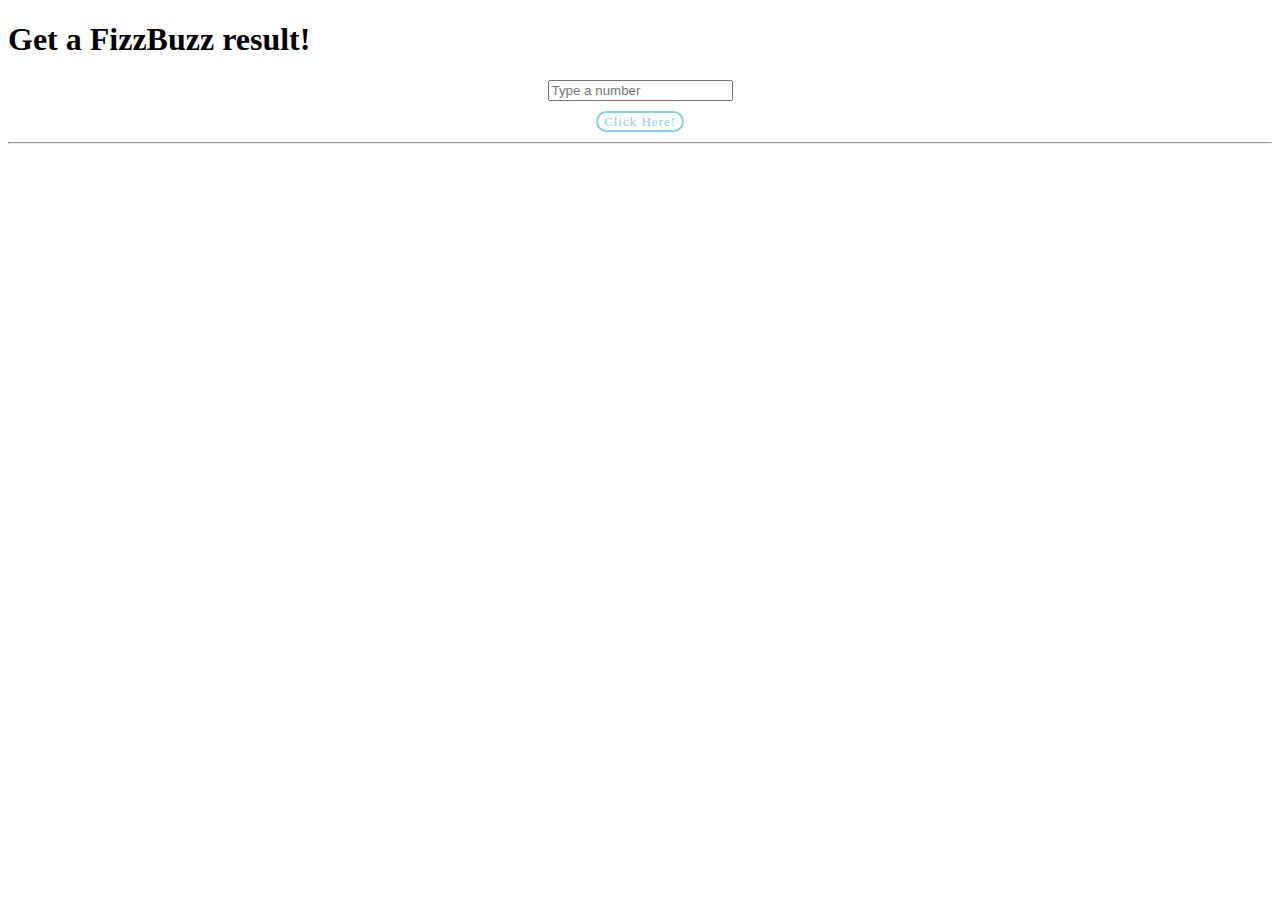
<file: project_js/lat1/index.html>
<!DOCTYPE html>
<html>
    <head>
        <!-- CSS only -->
        <link href="https://cdn.jsdelivr.net/npm/bootstrap@5.2.3/dist/css/bootstrap.min.css" rel="stylesheet" integrity="sha384-rbsA2VBKQhggwzxH7pPCaAqO46MgnOM80zW1RWuH61DGLwZJEdK2Kadq2F9CUG65" crossorigin="anonymous">

        <style type="text/css">
            span {
                /* margin: 10px 10px; */
                margin: 10px auto;
                display: table;
            }
            .btn {
                margin-left: 10px;
                margin-right: 10px;
            }
            .btn-info {
                font-family: Raleway-SemiBold;
                font-size: 13px;
                color: rgba(91, 192, 222, 0.75);
                letter-spacing: 1px;
                line-height: 15px;
                border: 2px solid rgba(91, 192, 222, 0.75);
                border-radius: 20px;
                background: transparent;
                transition: all 0.3s ease 0s;
            }

            .btn-info:hover {
                color: #FFF;
                background: rgba(91, 192, 222, 0.75);
                border: 2px solid rgba(91, 192, 222, 0.75);
            }
        </style>
    </head>
    <body>
        <div class="container text-center">
            <div class="row">
                <h1>Get a FizzBuzz result!</h1>
                <span ><input class="form-control form-rounded" type="text" id="inputText" placeholder="Type a number" ></span>
                <span ><button type="button" class="btn btn-info" onclick="btnResultClick()" >Click Here!</button></span>
                <hr>
                <p id="hasil"></p>
            </div>
        </div>

        <script>
            

            function btnResultClick(){
                let inputText = document.getElementById("inputText").value;
                let hasil = document.getElementById("hasil");
                let p = document.createComment("p");

                if((!/^[0-9]+$/.test(inputText)) || inputText == '0'){
                    alert("Hanya boleh diinput dengan angka > 0");
                    var textHasil ='';
                } else {

                    if (inputText % 3 == 0) {
                        var textHasil = inputText + ' is Fizz!' + "<br>";                 
                    }
                    if (inputText % 5 == 0) {
                        var textHasil = inputText + ' is Buzz!' + "<br>";                 
                    }
                    if (inputText % 5 == 0 && inputText % 3 == 0) {
                        var textHasil = inputText + ' is FizzBuzz!' + "<br>";                 
                    }
                    if (!((inputText % 5 == 0 && inputText % 3 == 0) || inputText % 3 == 0 || inputText % 5 == 0)) {
                        var textHasil = inputText + "<br>";                 
                    }
                }

                
                console.log(textHasil);
                document.getElementById("hasil").innerHTML += textHasil ;

            }

        </script>
    </body>
</html>
</file>
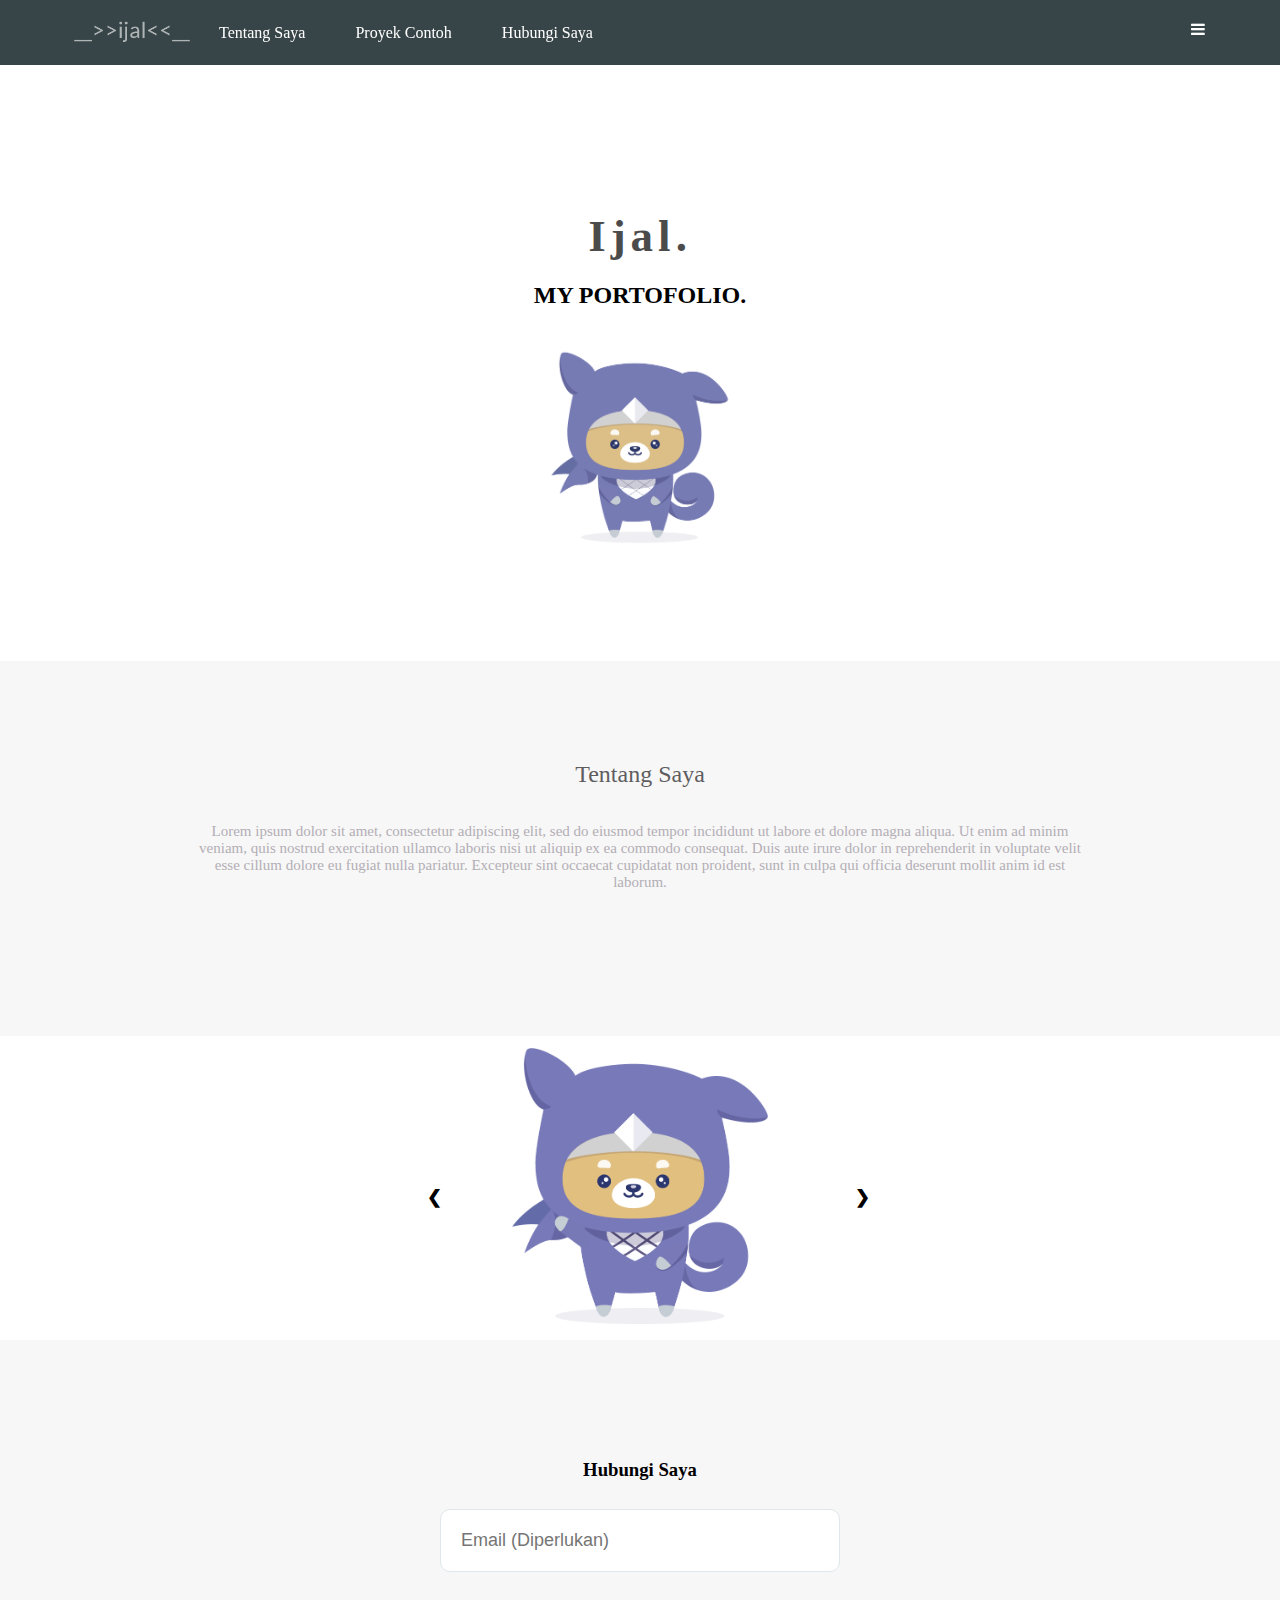
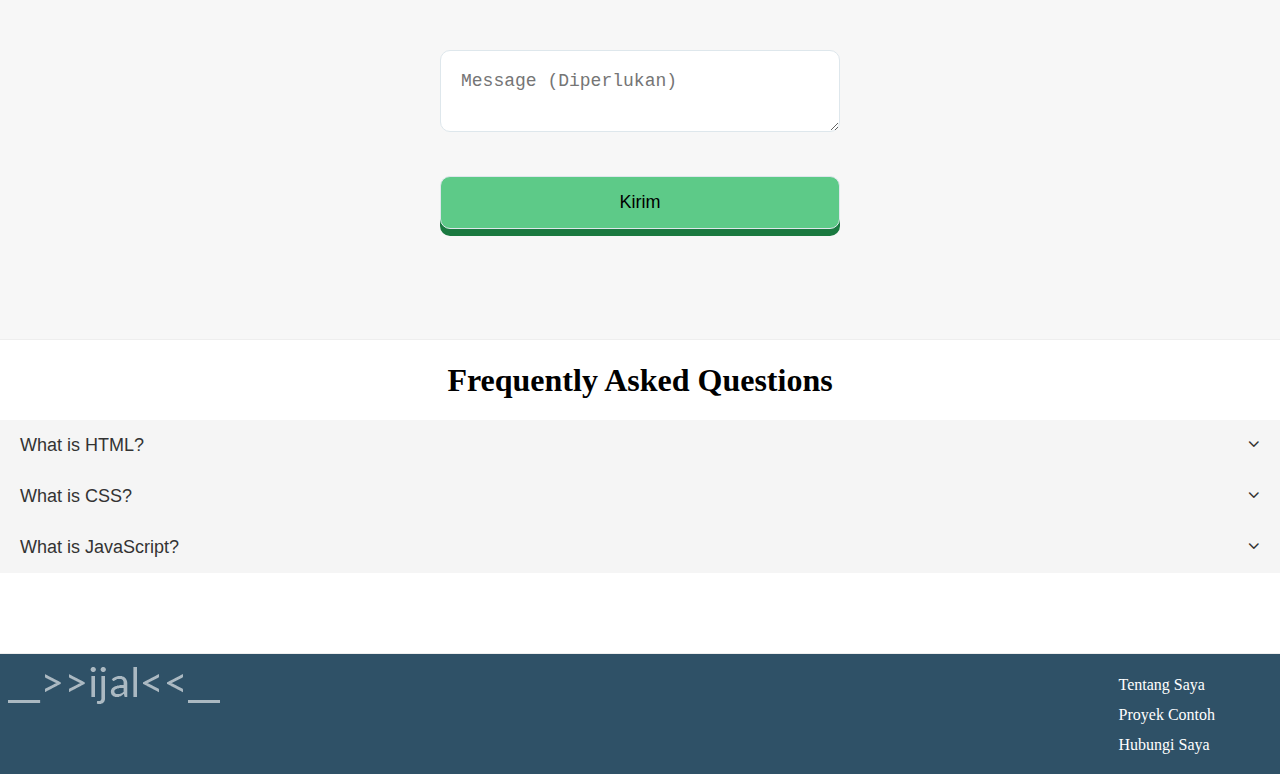
<file: project_js/lat2/index.html>
<!DOCTYPE html>
<html>
  <head>
    <meta property="og:type" content="website" />
    <meta property="og:image" content="img/ogp.png" />
    <meta property="og:url" content="https://syafrizalry.github.io/proyek_html1/" />
    <meta property="og:title" content="Ijal | Learn to code..." />
    <meta property="og:description" content="Lagi belajar coding..." />
    <meta charset="utf-8">
    <meta name="description" content="Ini adalah Frontend Developer Course">
    <meta name="keywords" content="Frontend, HTML, CSS, JavaScript, React, Git">
    <meta name="author" content="Guru Domba">
    <meta name="viewport" content="width=device-width, initial-scale=1.0">

    <title>Progate</title>
    <link rel="stylesheet" href="stylesheet.css">
    <link rel="stylesheet" href="responsive.css">
    <link rel="stylesheet" href="//maxcdn.bootstrapcdn.com/font-awesome/4.5.0/css/font-awesome.min.css">
    <link rel="icon" href="img/favicon.png" type="image/png">
    <link rel="stylesheet" href="https://cdnjs.cloudflare.com/ajax/libs/font-awesome/4.7.0/css/font-awesome.min.css">
  </head>
  <body>
    <header>
      <div class="container">
        <div class="header-left">
          <img class="logo" src="img/ijal.png">
        </div>
        <!-- Tambahkan ikon menu di sini -->
        <span class="fa fa-bars menu-icon"></span>
        <div class="header-right">
          <a href="#">Tentang Saya</a>
          <a href="#">Proyek Contoh</a>
          <a href="#" >Hubungi Saya</a>
        </div>
      </div>
    </header>
     <div class="top-wrapper">
      <div class="container">
        <h1>Ijal.</h1>
        <h2>MY PORTOFOLIO.</h2>
        <img src="img/Ninja Ken.png">
        
        
      </div>
    </div>
    <div class="about-wrapper">
      <div class="container">
        <div class="heading">
          <h2>Tentang Saya</h2>
          <p class="about-contents">Lorem ipsum dolor sit amet, consectetur adipiscing elit, sed do eiusmod tempor incididunt ut labore et dolore magna aliqua. Ut enim ad minim veniam, quis nostrud exercitation ullamco laboris nisi ut aliquip ex ea commodo consequat. Duis aute irure dolor in reprehenderit in voluptate velit esse cillum dolore eu fugiat nulla pariatur. Excepteur sint occaecat cupidatat non proident, sunt in culpa qui officia deserunt mollit anim id est laborum.</p>
        </div>
      </div>
    </div>
    
    <div class="slider-container">
      <div class="slider-row">
        <div class="slider-item fade">
            <img id="img1" class="myImg" onclick="image(event)" alt = "ninjaken.png" src="img/ninjaken.png" />
        </div>
        <div class="slider-item fade">
            <img id = "img2" class="myImg" onclick="image(event)" alt = "gurudomba.png" src="img/gurudomba.png" />
        </div>
        <div class="slider-item fade">
            <img id="img3" class="myImg" onclick="image(event)" alt = "happy-ninjaken.png" src="img/happy-ninjaken.png" />
        </div>
        <div class="slider-item fade">
            <img id="img4" class="myImg" onclick="image(event)" alt = "gurudomba-flying.png" src="img/gurudomba-flying.png" />
        </div>
        <div class="slider-item fade">
            <img id="img5" class="myImg" onclick="image(event)" alt = "1.png" src="img/1.png" />
        </div>
        <div class="slider-item fade">
            <img id="img6" class="myImg" onclick="image(event)" alt = "2.png" src="img/2.png" />
        </div>
        <div class="slider-item fade">
            <img id="img7" class="myImg" onclick="image(event)" alt = "3.png" src="img/3.png" />
        </div>
        <div class ="imgArray"></div>
        <a class="prev" onclick="updateSlide(-1)">&#10094;</a>
        <a class="next" onclick="updateSlide(1)">&#10095;</a>
      </div>
    </div>

    <!-- The Modal -->
    <div id="myModal" class="modal">

      <!-- The Close Button -->
      <span class="close">&times;</span>

      <!-- Modal Content (The Image) -->
      <img class="modal-content" id="img01">

      <!-- Modal Caption (Image Text) -->
      <div id="caption"></div>
    </div>

    <div class="contact-wrapper">
      <div class="container">

        <div class="contact-form">
          <h3 class="section-title">Hubungi Saya</h3>
          <input id="email" placeholder="Email (Diperlukan)"/><h2 id="result"></h2><br>
          
          <textarea id="message" placeholder="Message (Diperlukan)"></textarea><br>
          
          <input type="submit" class="btn contact" onclick="btnResultClick()" id="" value="Kirim" />
          
        </div>

        <!-- <span class="contact-submit">Mulai Belajar</span> -->
      </div>
    </div>

    <div class="faq-wrapper">
      <h1>Frequently Asked Questions</h1>
      <button class="accordion">What is HTML?</button>
      <div class="panel">
          <p>Hypertext Markup Language (HTML) is a computer language that makes up most web pages and online applications. A hypertext is a text that is used to reference other pieces of text, while a markup language is a series of markings that tells web servers the style and structure of a document. HTML is very simple to learn and use.</p>
      </div>
      <button class="accordion">What is CSS?</button>
      <div class="panel">
          <p>CSS stands for Cascading Style Sheets. It is the language for describing the presentation of Web pages, including colours, layout, and fonts, thus making our web pages presentable to the users. CSS is designed to make style sheets for the web. It is independent of HTML and can be used with any XML-based markup language. CSS is popularly called the design language of the web.</p>
      </div>
      <button class="accordion">What is JavaScript?</button>
      <div class="panel">
          <p>JavaScript is a scripting or programming language that allows you to implement complex features on web pages — every time a web page does more than just sit there and display static information for you to look at — displaying timely content updates, interactive maps, animated 2D/3D graphics, scrolling video jukeboxes, etc. — you can bet that JavaScript is probably involved. It is the third of the web trio.</p>
      </div>
    </div>
    <div class="footer">
      <img src="img/ijal.png">
      <div class="footer-list">
        <ul>
          <li><a href="#">Tentang Saya</a></li>
          <li><a href="#">Proyek Contoh</a></li>
          <li><a href="#">Hubungi Saya</a</li>
        </ul>
      </div>
    </div>


    <script src="script.js"></script>
  </body>
</html>
</file>
<file: project_js/lat2/stylesheet.css>
* {
  box-sizing: border-box;
}

body {
  margin: 0;
  font-family: "Lucida Grande";
}

/*  ================================== */
.slider-container {
  text-align: center;
  background-color: #fff;
  position: relative;
}

.slider-row {
  display: inline-block;
  width:50%;
  height: 300px;
}

.slider-item {
  display: block;
  /* display: inline-block; */
        justify-content: space-evenly;
        position: relative;
        
}

.slider-item img {
  width: 40%;
  height: 300px;
  object-fit: contain;
  /* float: left; */
  display: inline-block;
}

.prev,
.next {
  position: absolute;
  top: 150px;
  left: 33.33%;
  font-weight: bold;
  font-size: 18px;
  cursor: pointer;
  border-radius: 0 3px 3px 0;
  user-select: none;
}

.next {
  right: 0;
  left: 66.6%;
  width: 20px;
}

/* animasi */
.fade {
  -webkit-animation-name: fade;
  -webkit-animation-duration: 1.5s;
  animation-name: fade;
  animation-duration: 1.5s;
}

@-webkit-keyframes fade {
  from {
      opacity: 0.4;
  }
  to {
      opacity: 1;
  }
}

@keyframes fade {
  from {
      opacity: 0.4;
  }
  to {
      opacity: 1;
  }

}
/* ================================== */



a {
  text-decoration: none;
}

.clear {
  clear: left;
}

.container {
  max-width: 1170px;
  width: 100%;
  padding: 0 15px;
  margin: 0 auto;
}

.top-wrapper {
  padding: 180px 0 100px 0;
  background-size: cover;
  color: black;
  text-align: center;
}

.top-wrapper h1 {
  opacity: 0.7;
  font-size: 45px;
  letter-spacing: 5px;
  margin-bottom: 10px;
}

.top-wrapper p {
  opacity: 0.7;
  margin-bottom: 3px;
}

.top-wrapper img {
  width: 20%;
  height: auto;
}

.top-wrapper img:hover {
  filter: grayscale(1);
  transform: scale(0.5) rotate(45deg);
  transition: all 1s ease;
}


.btn-wrapper {
  text-align: center;
  margin: 20px 0;
}

.btn-wrapper p {
  margin: 10px 0;
}


.btn:hover {
  opacity: 1;
}

.fa {
  margin-right: 5px;
}

header {
  height: 65px;
  width: 100%;
  background-color: rgba(34, 49, 52, 0.9);
  position :fixed;
  top: 0;
  z-index: 10;
}

.logo {
  width: 124px;
  margin-top: 20px;
}

.header-left {
  float: left;
}

.header-right {
  float: left;
  margin-right: -25px;
}

.header-right a {
  line-height: 65px;
  padding: 0 25px;
  color: white;
  display: block;
  float: left;
  transition: all 0.5s;
}

.header-right a:hover {
  background-color: rgba(255, 255, 255, 0.3);
}

.menu-icon {
  color: white;
  float: right;
  font-size: 25px;
  padding: 21px 0;
  display:none;
}


.about-wrapper {
  padding-bottom: 80px;
  padding-left: 5%;
  padding-right: 5%;
  background-color: #f7f7f7;
  text-align: center;
}

.heading {
  padding-top: 80px;
  padding-bottom: 50px;
  color: #5f5d60;
}

.heading h2 {
  font-weight: normal;
}

.about {
  float: left;
  width: 25%;
}

.about-contents {
  width: 80%;
  display: inline-block;
  margin-top: 15px;
  font-size: 15px;
  color: #b3aeb5;
}

/* .project-wrapper {
  border-bottom: 1px solid #eee;
  padding-bottom: 80px;
  text-align: center;
}

.projects {
  text-align: center;
        display: inline-block;
        justify-content: space-evenly;
}

.project {
  float: left;
  width: 33.33%;
  
}

.project-icon {
  position: relative;
  
} */

/* .project-icon p {
  position: absolute;
  top: 44%;
  width: 100%;
  color: white;
} */

/* .project-icon img {
  position: relative;
  width: 60%;
  height: auto;
  /* animation-name: zoom-in-out;
  animation-duration: 2s; 
  -webkit-animation:zoom-in-out 2s; Safari dan Chrome
  -moz-animation:zoom-in-out 2s; Firefox
  -ms-animation:zoom-in-out 2s; Internet Explorer
  -o-animation:zoom-in-out 2s; Opera
  animation:zoom-in-out 2s; W3C
  animation-iteration-count: infinite;
} */

/* @keyframes zoom-in-out {
  0% { transform: scale(1); }
   25% { transform: scale(0.6); }
   50% { transform: scale(0.7); }
   75% { transform: scale(0.6); }
   100% { transform: scale(1); }
} */

.text-contents {
  width: 80%;
  display: inline-block;
  margin-top: 15px;
  font-size: 15px;
  color: #b3aeb5;
}

.heading h3 {
  font-weight: normal;
}

.contact-wrapper {
  border-bottom: 1px solid #eee;
  padding-bottom: 80px;
  text-align: center;
  background-color: #f7f7f7;
}

.contact {
  padding: 15px 40px;
  background-color: #5dca88;
  cursor: pointer;
  box-shadow: 0 7px #1a7940;
}

.contact:active {
  position: relative;
  top: 7px;
  box-shadow: none;
}

.contact-form {
  padding-top: 100px;
}

input, textarea{
  width:400px;
  margin-top:10px;
  margin-bottom:30px;
  padding:20px;
  font-size:18px;
  border:1px solid #dee7ec;
  border-radius: 10px;
}

.contact-submit{

  padding: 15px 40px;
  background-color: #5dca88;
  cursor: pointer;
  box-shadow: 0 7px #1a7940;
}


.footer {
  background-color: #2f5167;
  color: #fff;
  height: 120px;
  padding-right: 40px;
}

.footer img {
  padding-top: 10px;
}

.footer-logo {
  float: left;
  font-size: 32px;
}

.footer-list {
  float: right;
}

.footer-list li {
  list-style: none;
}


.footer a {
  line-height: 30px;
  padding: 0 25px;
  color: white;
  float: left;
  transition: all 0.5s;
}

.footer a:hover {
  background-color: rgba(255, 255, 255, 0.3);
}

.faq-wrapper {
  border-bottom: 1px solid #eee;
  padding-bottom: 80px;
  text-align: center;
}


.faq-container {
  max-width: 1170px;
  width: 100%;
  padding: 0 15px;
  margin: 0 auto;
  text-align: left;
}

.accordion {
  background-color: #eee;
  color: #444;
  cursor: pointer;
  padding: 18px;
  width: 100%;
  border: none;
  border-bottom: 1px #ccc solid;
  text-align: left;
  font-size: 15px;
  transition: background-color 0.2s linear;
}

/* .accordion:hover {
  background-color: #ccc;
} */

.panel {
  display: none;
  padding: 0 18px;
  background-color: white;
  text-align: left;
  overflow: hidden;
  transition: max-height 0.2s ease-in-out;
  
}

button.accordion {
  width: 100%;
  background-color: whitesmoke;
  border: none;
  outline: none;
  text-align: left;
  padding: 15px 20px;
  font-size: 18px;
  color: #333;
  cursor: pointer;
  transition: background-color 0.2s linear;
}

button.accordion:after {
  font-family: FontAwesome;
  content: "\f107";
  font-family: "fontawesome";
  font-size: 18px;
  float: right;
}

button.accordion.is-open:after {
  content: "\f106";
  
}
button.accordion:hover,
button.accordion.is-open {
  background-color: #ddd;
}

.myImg {
  border-radius: 5px;
  cursor: pointer;
  transition: 0.3s;
}

.myImg:hover {
  opacity: 0.7;
  }

/* The Modal (background) */
.modal {
  display: none; /* Hidden by default */
  position: fixed; /* Stay in place */
  z-index: 1; /* Sit on top */
  padding-top: 100px; /* Location of the box */
  left: 0;
  top: 0;
  width: 100%; /* Full width */
  height: 100%; /* Full height */
  overflow: auto; /* Enable scroll if needed */
  background-color: rgb(0,0,0); /* Fallback color */
  background-color: rgba(0,0,0,0.9); /* Black w/ opacity */
}

/* Modal Content (Image) */
.modal-content {
  margin: auto;
  display: block;
  width: 20%;
  max-width: 700px;
}

/* Caption of Modal Image (Image Text) - Same Width as the Image */
#caption {
  margin: auto;
  display: block;
  width: 80%;
  max-width: 700px;
  text-align: center;
  color: #ccc;
  padding: 10px 0;
  height: 150px;
}

/* Add Animation - Zoom in the Modal */
.modal-content, #caption { 
  animation-name: zoom;
  animation-duration: 0.6s;
}

@keyframes zoom {
  from {
    transform: scale(0);
    }
  to {
    transform: scale(1);
    }
}

/* The Close Button */
.close {
  position: absolute;
  top: 50px;
  right: 35px;
  color: #f1f1f1;
  font-size: 40px;
  font-weight: bold;
  transition: 0.3s;
}

.close:hover,
.close:focus {
  color: #bbb;
  text-decoration: none;
  cursor: pointer;
}

/* 100% Image Width on Smaller Screens */
@media only screen and (max-width: 700px){
  .modal-content {
    width: 100%;
  }
}
</file>
<file: project_js/lat2/responsive.css>
/* Untuk Tablet */
@media all and (max-width: 1000px) {
  .about {
    width: 50%;
    margin-bottom: 50px;
  }
  
  .project {
    width: 50%;
    margin-bottom: 50px;
  }
  
  .top-wrapper h1 {
    font-size: 32px;
  }
  
  .heading h2 {
    font-size: 20px;
  }
}

/* Untuk Smartphone */
@media all and (max-width: 670px) {
  .about {
    width: 100%;
  }
  
  .project {
    width: 100%;
  }
  
  footer {
    text-align: center;
  }
  
  .btn {
    width: 100%;
  }
  
  .facebook {
    margin-bottom: 10px;
  }
  
  .top-wrapper {
    text-align: left;
  }
  
  /* Tambahkan CSS untuk header-right */
  .header-right{
    display:none;
  }
  
  /* Tambahkan CSS untuk menu-icon */
  .menu-icon{
    display:block;
  }
  
  .top-wrapper h1 {
    font-size: 24px;
    line-height: 36px;
  }
  
  .top-wrapper p {
    font-size: 14px;
    line-height: 20px;
  }
}
</file>
